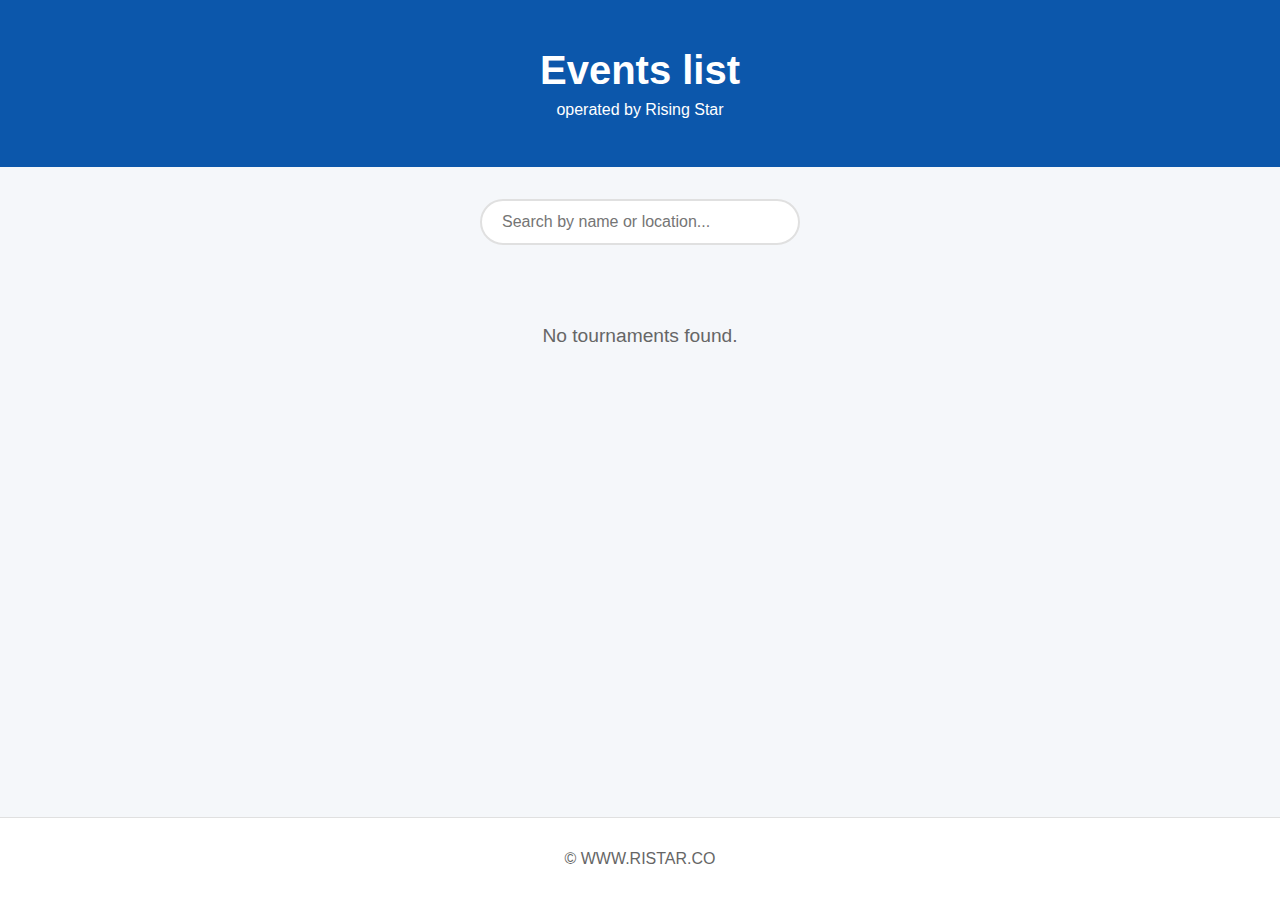
<file: index.html>
<!DOCTYPE html>
<html lang="en">
<head>
    <meta charset="UTF-8">
    <meta name="viewport" content="width=device-width, initial-scale=1.0">
    <title>Tournament Hub</title>
    <link rel="stylesheet" href="style.css">
</head>
<body>
    <header>
        <h1>Events list</h1>
        <p>operated by Rising Star</p>
    </header>

    <main>
        <section class="filters">
            <input type="text" id="search" placeholder="Search by name or location...">
        </section>

        <section class="tournament-grid" id="tournament-grid">
            <!-- Карточки будут загружены через JavaScript -->
            <div class="loading">Loading tournaments...</div>
        </section>
    </main>

    <footer>
        <p>&copy; WWW.RISTAR.CO</p>
    </footer>

    <script src="script.js"></script>
</body>
</html>
</file>
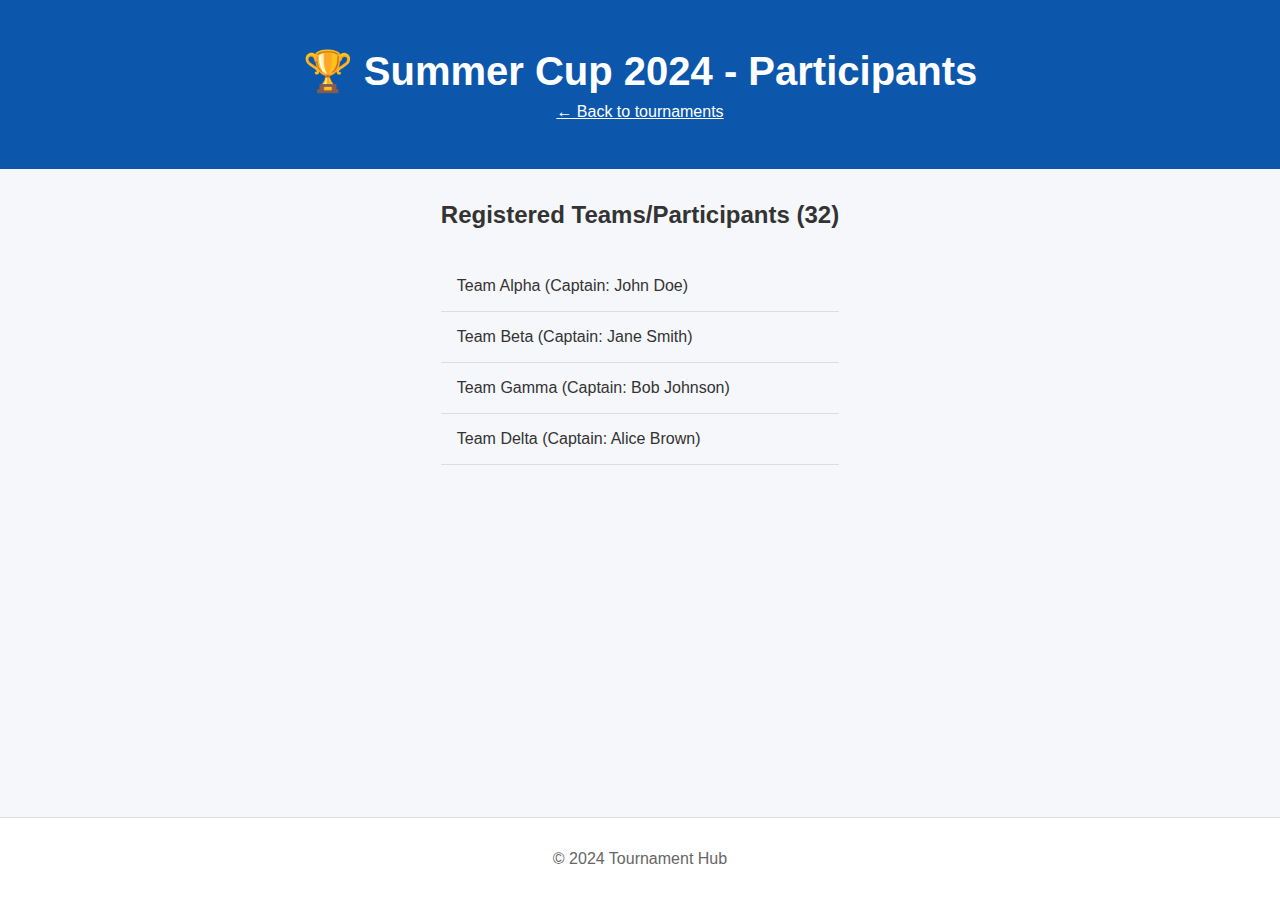
<file: tournaments/test cup - 2026/participants.html>
<!DOCTYPE html>
<html lang="en">
<head>
    <meta charset="UTF-8">
    <meta name="viewport" content="width=device-width, initial-scale=1.0">
    <title>Summer Cup 2024 - Participants</title>
    <link rel="stylesheet" href="../../style.css">
</head>
<body>
    <header>
        <h1>🏆 Summer Cup 2024 - Participants</h1>
        <a href="../../index.html" style="color: white;">← Back to tournaments</a>
    </header>

    <main>
        <section class="participants-content">
            <h2>Registered Teams/Participants (32)</h2>
            <ul style="list-style: none; padding:0; margin-top:2rem;">
                <li style="padding:1rem; border-bottom:1px solid #ddd;">Team Alpha (Captain: John Doe)</li>
                <li style="padding:1rem; border-bottom:1px solid #ddd;">Team Beta (Captain: Jane Smith)</li>
                <li style="padding:1rem; border-bottom:1px solid #ddd;">Team Gamma (Captain: Bob Johnson)</li>
                <li style="padding:1rem; border-bottom:1px solid #ddd;">Team Delta (Captain: Alice Brown)</li>
            </ul>
        </section>
    </main>

    <footer>
        <p>&copy; 2024 Tournament Hub</p>
    </footer>
</body>
</html>
</file>
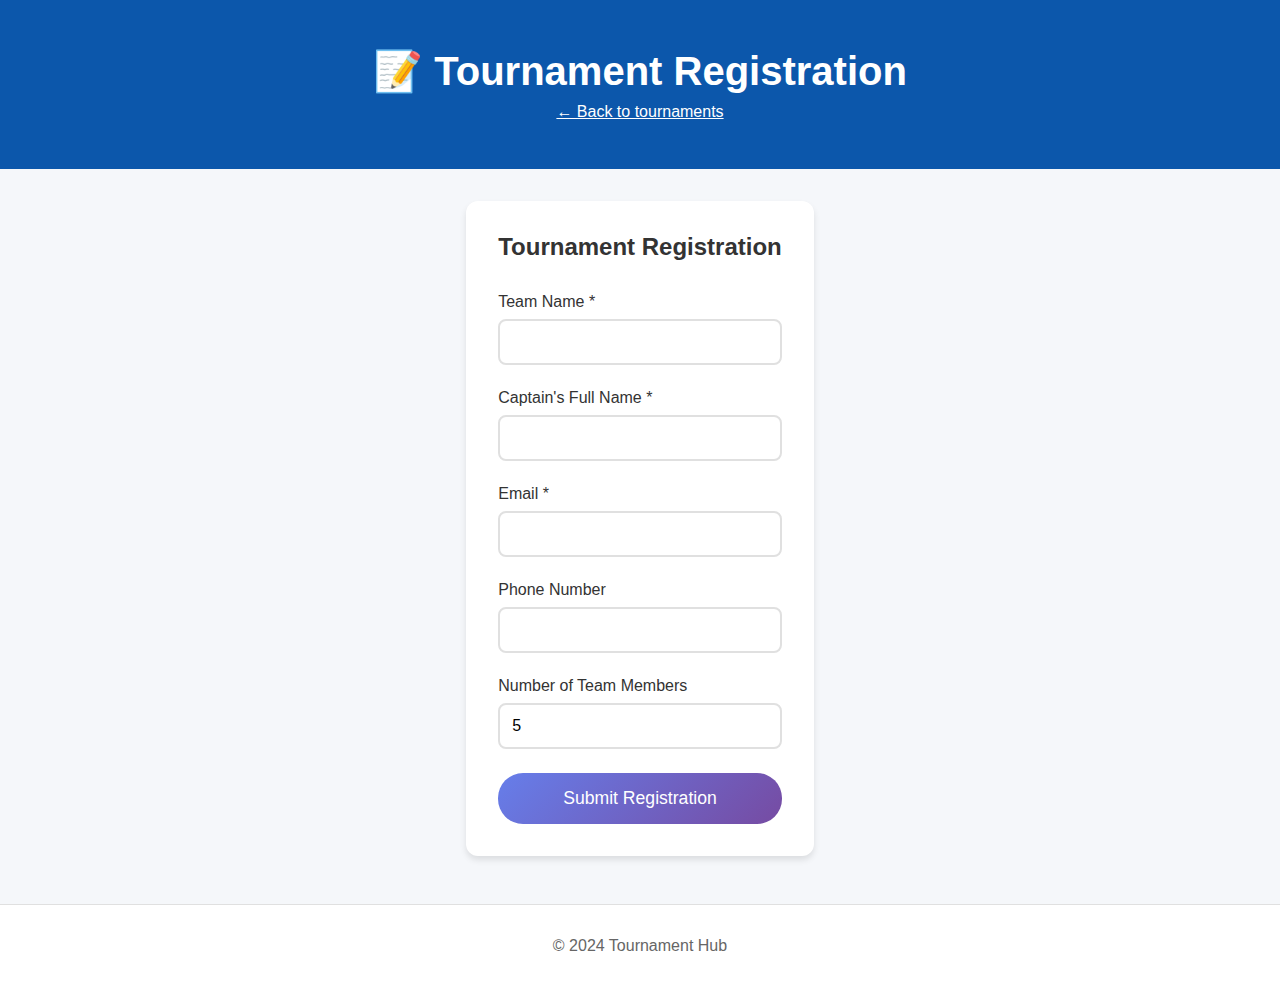
<file: tournaments/test cup - 2026/register.html>
<!DOCTYPE html>
<html lang="en">
<head>
    <meta charset="UTF-8">
    <meta name="viewport" content="width=device-width, initial-scale=1.0">
    <title>Tournament Registration</title>
    <link rel="stylesheet" href="../../style.css">
    <style>
        .registration-form {
            max-width: 600px;
            margin: 0 auto;
            background: white;
            padding: 2rem;
            border-radius: 12px;
            box-shadow: 0 4px 6px rgba(0,0,0,0.1);
        }
        
        .form-group {
            margin-bottom: 1.5rem;
        }
        
        .form-group label {
            display: block;
            margin-bottom: 0.5rem;
            font-weight: 500;
        }
        
        .form-group input {
            width: 100%;
            padding: 12px;
            border: 2px solid #e0e0e0;
            border-radius: 8px;
            font-size: 1rem;
        }
        
        .form-group input:focus {
            outline: none;
            border-color: #667eea;
        }
        
        button {
            background: linear-gradient(135deg, #667eea 0%, #764ba2 100%);
            color: white;
            border: none;
            padding: 15px 30px;
            font-size: 1.1rem;
            border-radius: 25px;
            cursor: pointer;
            width: 100%;
            transition: transform 0.3s;
        }
        
        button:hover {
            transform: translateY(-2px);
        }
        
        .message {
            margin-top: 1rem;
            padding: 1rem;
            border-radius: 8px;
            text-align: center;
            display: none;
        }
        
        .message.success {
            background: #d4edda;
            color: #155724;
            display: block;
        }
        
        .message.error {
            background: #f8d7da;
            color: #721c24;
            display: block;
        }
        
        .loading {
            display: none;
            text-align: center;
            margin: 1rem 0;
        }
        
        .loading.show {
            display: block;
        }
    </style>
</head>
<body>
    <header>
        <h1>📝 Tournament Registration</h1>
        <a href="../../index.html" style="color: white;">← Back to tournaments</a>
    </header>

    <main>
        <div class="registration-form">
            <h2 style="margin-bottom: 2rem; text-align: center;" id="tournament-title">Register</h2>
            
            <div class="loading" id="loading">Sending...</div>
            
            <form id="registrationForm" onsubmit="return false;">
                <div class="form-group">
                    <label for="teamName">Team Name *</label>
                    <input type="text" id="teamName" name="teamName" required>
                </div>
                
                <div class="form-group">
                    <label for="captainName">Captain's Full Name *</label>
                    <input type="text" id="captainName" name="captainName" required>
                </div>
                
                <div class="form-group">
                    <label for="email">Email *</label>
                    <input type="email" id="email" name="email" required>
                </div>
                
                <div class="form-group">
                    <label for="phone">Phone Number</label>
                    <input type="tel" id="phone" name="phone">
                </div>
                
                <div class="form-group">
                    <label for="participants">Number of Team Members</label>
                    <input type="number" id="participants" name="participants" min="1" value="5">
                </div>
                
                <!-- Скрытые поля -->
                <input type="hidden" id="tournamentName" name="tournamentName">
                <input type="hidden" id="submissionDate" name="submissionDate">
                
                <button type="submit" id="submitBtn">Submit Registration</button>
                <div id="message" class="message"></div>
            </form>
        </div>
    </main>

    <footer>
        <p>&copy; 2024 Tournament Hub</p>
    </footer>

    <script>
        const form = document.getElementById('registrationForm');
        const messageDiv = document.getElementById('message');
        const loadingDiv = document.getElementById('loading');
        const submitBtn = document.getElementById('submitBtn');
        
        // Определяем название турнира из URL или заголовка
        function getTournamentName() {
            // Пробуем получить из заголовка страницы
            const header = document.querySelector('header h1');
            if (header) {
                return header.textContent.replace('📝', '').replace('Registration', '').trim();
            }
            return 'Unknown Tournament';
        }
        
        // Устанавливаем название турнира и дату
        document.getElementById('tournamentName').value = getTournamentName();
        document.getElementById('tournament-title').textContent = getTournamentName() + ' Registration';
        
        // URL вашего Google Apps Script (ЗАМЕНИТЕ НА ВАШ)
        const scriptURL = 'https://script.google.com/macros/s/AKfycbw_JqZ94bC3UeIhQec4-kJj6pWD9T-2pO7e4p3ptvRtyhG1HvBzKNMrjQoPBLk9ntqu/exec';
        
        form.addEventListener('submit', async (e) => {
            e.preventDefault();
            
            // Устанавливаем дату отправки
            document.getElementById('submissionDate').value = new Date().toLocaleString();
            
            // Показываем загрузку
            loadingDiv.classList.add('show');
            submitBtn.disabled = true;
            messageDiv.style.display = 'none';
            
            // Собираем данные формы
            const formData = new URLSearchParams();
            formData.append('timestamp', new Date().toISOString());
            formData.append('tournament', document.getElementById('tournamentName').value);
            formData.append('teamName', document.getElementById('teamName').value);
            formData.append('captainName', document.getElementById('captainName').value);
            formData.append('email', document.getElementById('email').value);
            formData.append('phone', document.getElementById('phone').value);
            formData.append('participants', document.getElementById('participants').value);
            
            try {
                // Отправляем данные с помощью fetch
                const response = await fetch(scriptURL, {
                    method: 'POST',
                    mode: 'no-cors', // Это важно! Не ждет ответа от скрипта
                    headers: {
                        'Content-Type': 'application/x-www-form-urlencoded',
                    },
                    body: formData
                });
                
                // Так как мы используем no-cors, мы не можем проверить ответ
                // Просто показываем успех
                messageDiv.className = 'message success';
                messageDiv.textContent = 'Registration successful! We will contact you soon.';
                messageDiv.style.display = 'block';
                
                // Очищаем форму
                form.reset();
                
            } catch (error) {
                console.error('Error:', error);
                messageDiv.className = 'message error';
                messageDiv.textContent = 'An error occurred. Please try again later.';
                messageDiv.style.display = 'block';
            } finally {
                // Убираем загрузку
                loadingDiv.classList.remove('show');
                submitBtn.disabled = false;
            }
        });
    </script>
</body>
</html>
</file>
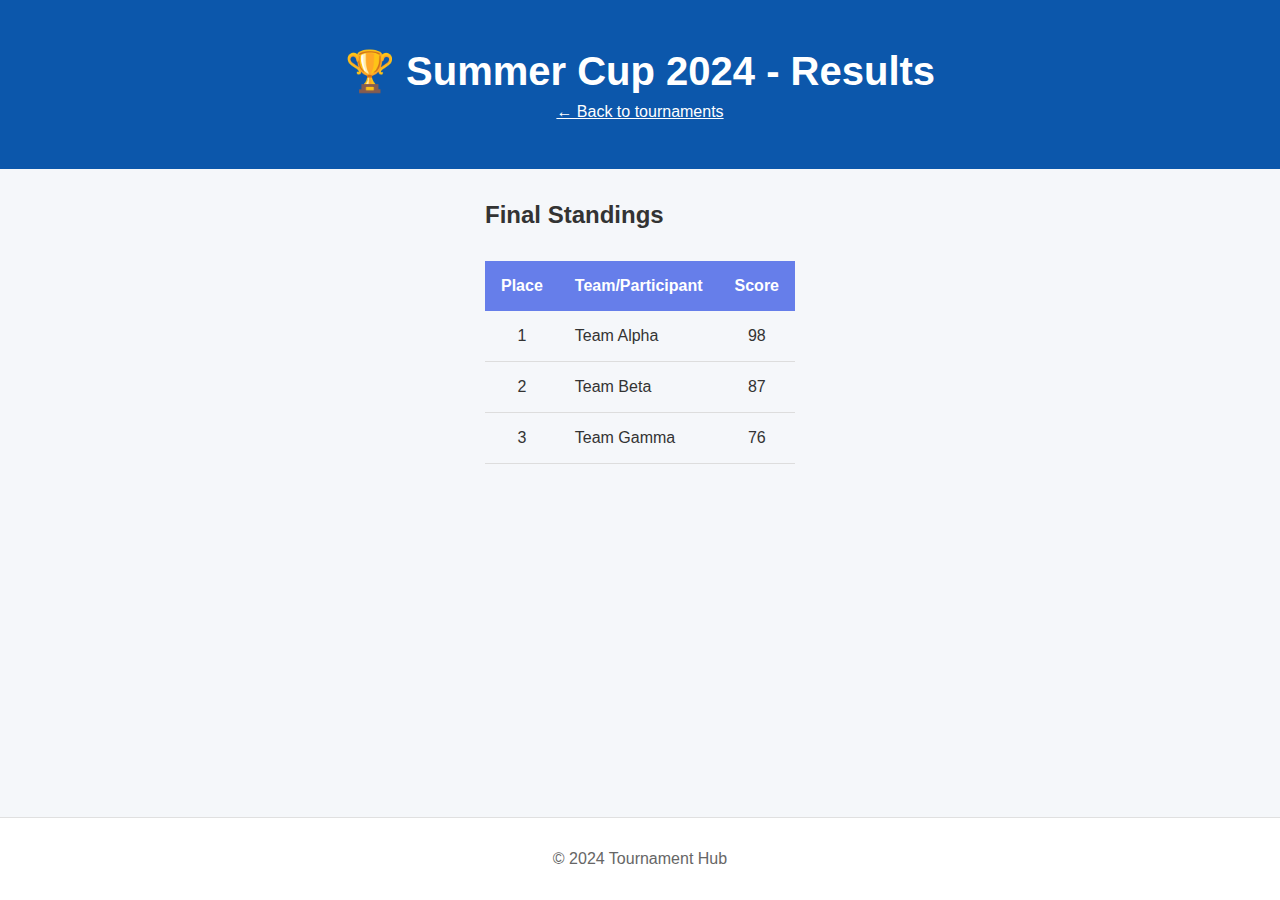
<file: tournaments/test cup - 2026/results.html>
<!DOCTYPE html>
<html lang="en">
<head>
    <meta charset="UTF-8">
    <meta name="viewport" content="width=device-width, initial-scale=1.0">
    <title>Summer Cup 2024 - Results</title>
    <link rel="stylesheet" href="../../style.css">
</head>
<body>
    <header>
        <h1>🏆 Summer Cup 2024 - Results</h1>
        <a href="../../index.html" style="color: white;">← Back to tournaments</a>
    </header>

    <main>
        <section class="results-content">
            <h2>Final Standings</h2>
            <table style="width:100%; border-collapse: collapse; margin-top:2rem;">
                <thead style="background:#667eea; color:white;">
                    <tr>
                        <th style="padding:1rem;">Place</th>
                        <th style="padding:1rem;">Team/Participant</th>
                        <th style="padding:1rem;">Score</th>
                    </tr>
                </thead>
                <tbody>
                    <tr style="border-bottom:1px solid #ddd;">
                        <td style="padding:1rem; text-align:center;">1</td>
                        <td style="padding:1rem;">Team Alpha</td>
                        <td style="padding:1rem; text-align:center;">98</td>
                    </tr>
                    <tr style="border-bottom:1px solid #ddd;">
                        <td style="padding:1rem; text-align:center;">2</td>
                        <td style="padding:1rem;">Team Beta</td>
                        <td style="padding:1rem; text-align:center;">87</td>
                    </tr>
                    <tr style="border-bottom:1px solid #ddd;">
                        <td style="padding:1rem; text-align:center;">3</td>
                        <td style="padding:1rem;">Team Gamma</td>
                        <td style="padding:1rem; text-align:center;">76</td>
                    </tr>
                </tbody>
            </table>
        </section>
    </main>

    <footer>
        <p>&copy; 2024 Tournament Hub</p>
    </footer>
</body>
</html>
</file>
<file: style.css>
* {
    margin: 0;
    padding: 0;
    box-sizing: border-box;
    font-family: -apple-system, Arimo, sans-serif;
}

body {
    background: #f5f7fa;
    color: #333;
    min-height: 100vh;
    display: flex;
    flex-direction: column;
}

header {
    background: #0c57ab 100%;
	color: white;
    text-align: center;
    padding: 3rem 1rem;
    margin-bottom: 2rem;
}

header h1 {
    font-size: 2.5rem;
    margin-bottom: 0.5rem;
}

main {
    max-width: 1200px;
    margin: 0 auto;
    padding: 0 20px;
    flex: 1;
}

.filters {
    margin-bottom: 2rem;
    display: flex;
    justify-content: center;
}

#search {
    width: 100%;
    max-width: 400px;
    padding: 12px 20px;
    border: 2px solid #e0e0e0;
    border-radius: 25px;
    font-size: 1rem;
    transition: border-color 0.3s;
}

#search:focus {
    outline: none;
    border-color: #667eea;
}

.tournament-grid {
    display: grid;
    grid-template-columns: repeat(auto-fill, minmax(320px, 1fr));
    gap: 25px;
    margin-bottom: 3rem;
}

.tournament-card {
    background: white;
    border-radius: 12px;
    overflow: hidden;
    box-shadow: 0 4px 6px rgba(0,0,0,0.1);
    transition: transform 0.3s, box-shadow 0.3s;
    display: flex;
    flex-direction: column;
}

.tournament-card:hover {
    transform: translateY(-5px);
    box-shadow: 0 8px 15px rgba(0,0,0,0.15);
}

.card-header {
    background: #0c57ab 100%;
	color: white;
    padding: 1.5rem;
    text-align: center;
}

.card-header h3 {
    font-size: 1.5rem;
    margin-bottom: 0.5rem;
}

.card-info {
    padding: 1.5rem;
    flex: 1;
}

.card-info p {
    margin-bottom: 0.8rem;
    display: flex;
    align-items: center;
    gap: 8px;
}

.card-info i {
    width: 20px;
    color: #667eea;
}

.card-actions {
    display: grid;
    grid-template-columns: repeat(3, 1fr);
    border-top: 1px solid #eee;
}

.card-actions a {
    text-align: center;
    padding: 12px;
    text-decoration: none;
    color: #555;
    font-weight: 500;
    transition: all 0.3s;
    border-right: 1px solid #eee;
}

.card-actions a:last-child {
    border-right: none;
}

.card-actions a:hover {
    background: #667eea;
    color: white;
}

.loading {
    text-align: center;
    padding: 3rem;
    font-size: 1.2rem;
    color: #666;
    grid-column: 1 / -1;
}

footer {
    text-align: center;
    padding: 2rem;
    background: white;
    margin-top: 3rem;
    border-top: 1px solid #e0e0e0;
    color: #666;
}

/* Адаптивность */
@media (max-width: 768px) {
    header h1 {
        font-size: 2rem;
    }
    
    .tournament-grid {
        grid-template-columns: 1fr;
    }
}
</file>
